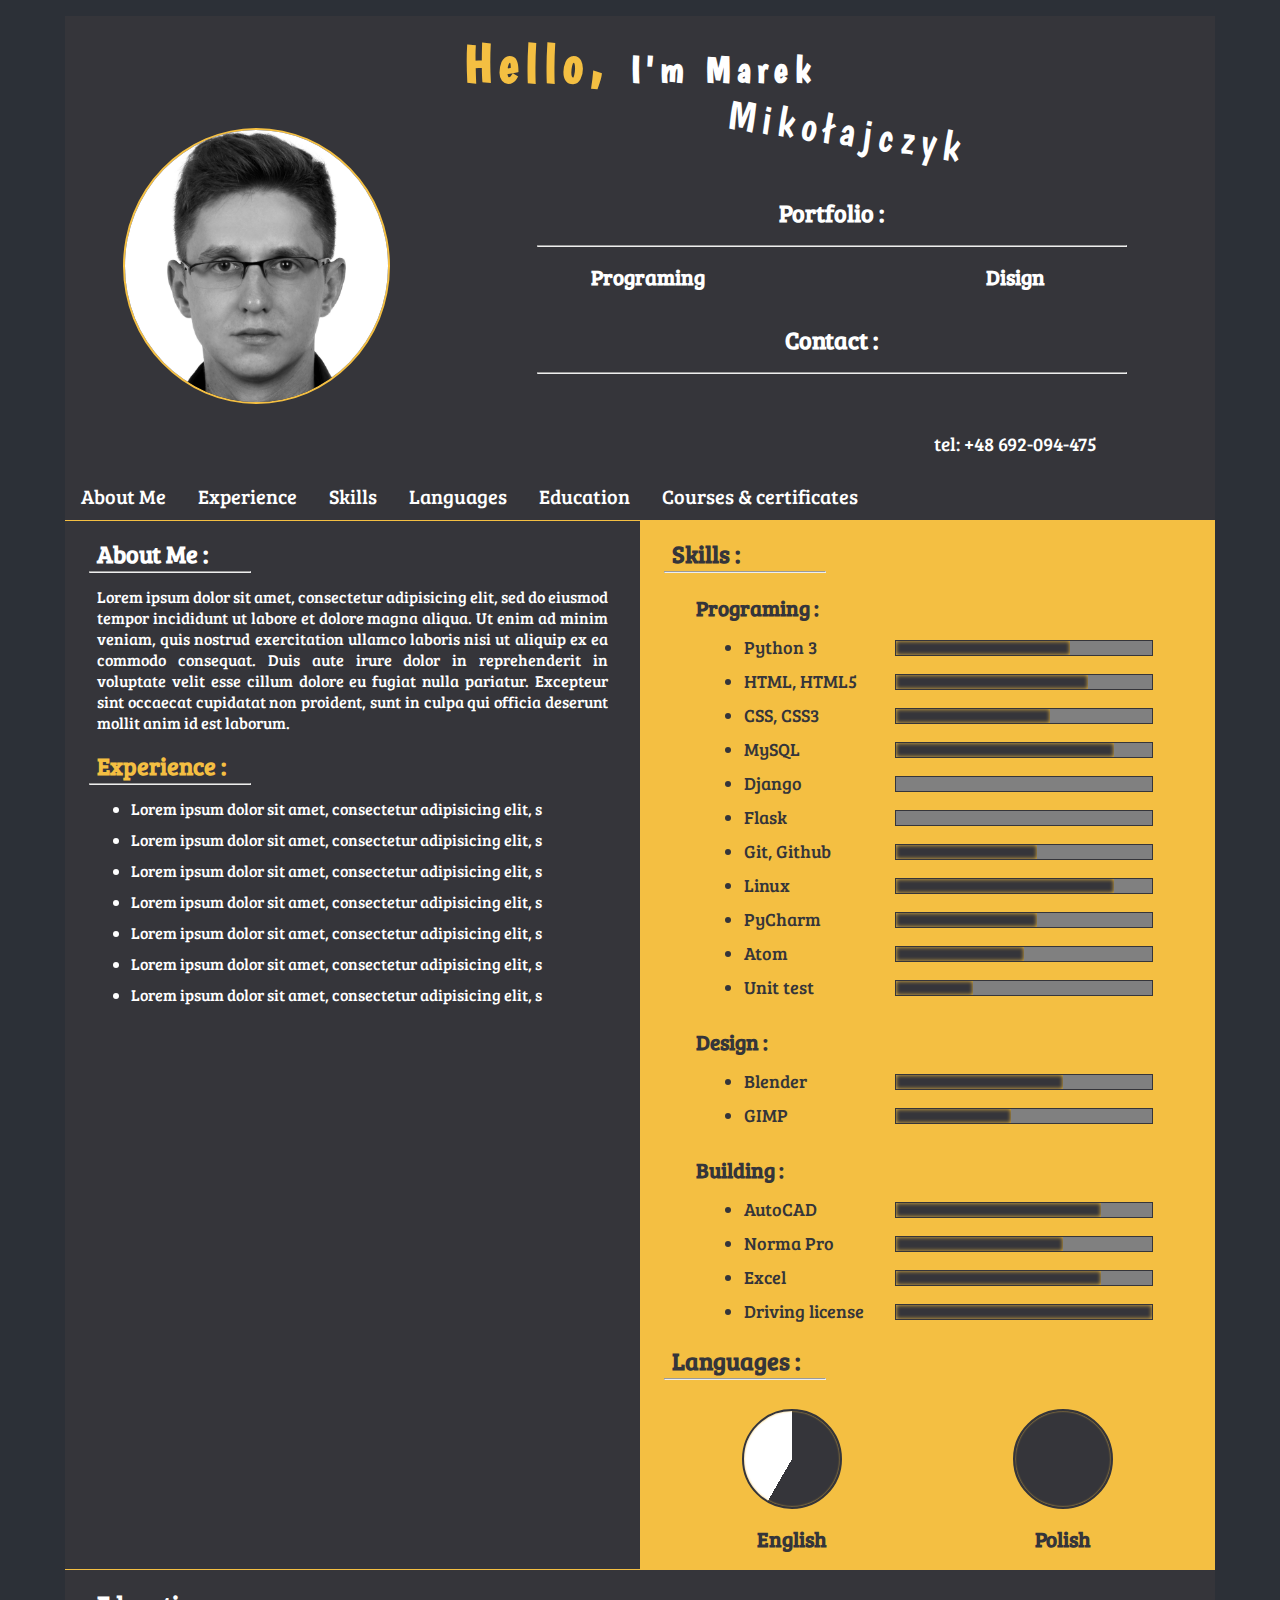
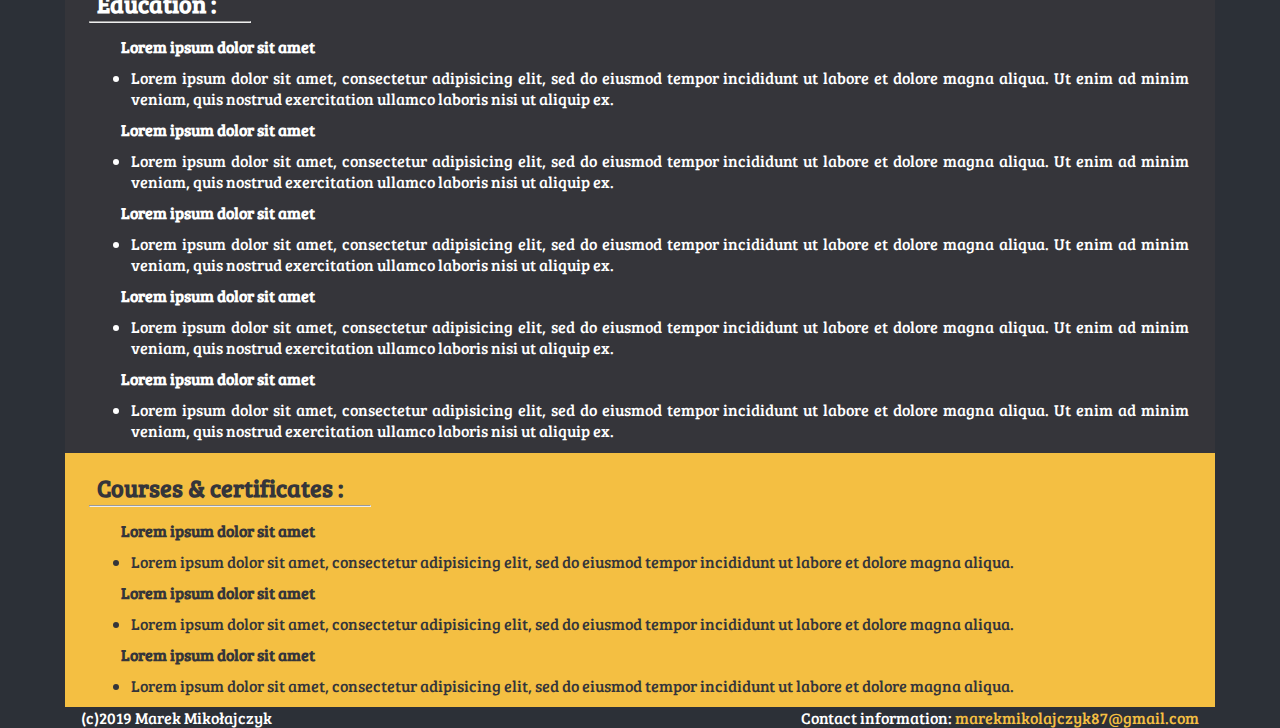
<file: index.html>
<!DOCTYPE html>
<html lang="en">

<head>
  <meta charset="utf-8">
  <meta name="viewport" content="width=device-width, initial-scale=1.0">
  <meta http-equiv="X-UA-Compatible" content="ie=edge">
  <link rel="stylesheet" href="style.css">
  <link rel="stylesheet" href="https://use.fontawesome.com/releases/v5.7.0/css/all.css" integrity="sha384-lZN37f5QGtY3VHgisS14W3ExzMWZxybE1SJSEsQp9S+oqd12jhcu+A56Ebc1zFSJ" crossorigin="anonymous">
  <link href="https://fonts.googleapis.com/css?family=Boogaloo" rel="stylesheet">
  <title>Curriculum vitae Marek Mikołajczyk</title>
</head>


<body>
  <!-- Showecase -->
  <div id="Showecase">
    <header>
      <div>
        <h1>Hello, <span>I'm Marek</span></h1>
      </div>
      <div class="header-box">
        <div class="box1 wr">
          <img src="img/mar.jpg" alt="Marek Mikołajczyk">
        </div>
        <div class="box2 wr">
          <span>Mikołajczyk</span>
        </div>
        <div class="box3 wr al">
          <!-- inside grid box3 -->
          <div>
            <h2>Portfolio :</h2>
            <hr>
          </div>

          <div class="inside-grid">
            <div class="b1">
              <h3>Programing</h3>
              <div class="icons">
                <a href="https://github.com/wolfkitten" target="_blank"><i class="fab fa-github-square"></i></a>
              </div>
            </div>
            <div class="b2">
              <h3>Disign</h3>
              <a href="disign.html" target="_blank"><i class="fas fa-object-group"></i></a>
            </div>
          </div>

          <div>
            <h2>Contact :</h2>
            <hr>
          </div>

          <div class="inside-grid">
            <div class="b1">
              <div class="icons">
                <a href="mailto:marekmikolajczyk87@gmail.com"><i class="fab fa-google-plus-square"></i></a>
              </div>
            </div>
            <div class="b2">
              <p>tel: +48 692-094-475</p>
            </div>
          </div>

        </div>
      </div>
    </header>
  </div>

  <!-- nav -->
  <div id="nav">
    <div class="nav-box">

      <ul>
        <li><a href="#About Me">About Me</a>
        <li><a href="#Experience">Experience</a>
        <li><a href="#Skills">Skills</a>
        <li><a href="#Languages">Languages</a>
        <li><a href="#Education">Education</a>
        <li><a href="#Courses & certificates">Courses & certificates</a>
      </ul>

    </div>
  </div>

<!-- main -->
<main>
  <!-- section-a -->
  <section id="section-a" class="grid">
    <!-- section-a-container-left -->
    <div class="container-left wr">
      <h2 id="About Me">About Me :</h2>
      <hr>
      <p>Lorem ipsum dolor sit amet, consectetur adipisicing elit, sed do eiusmod tempor incididunt ut labore et dolore magna aliqua. Ut enim ad minim veniam, quis nostrud exercitation ullamco laboris nisi ut aliquip ex ea commodo consequat. Duis aute irure dolor in reprehenderit in voluptate velit esse cillum dolore eu fugiat nulla pariatur. Excepteur sint occaecat cupidatat non proident, sunt in culpa qui officia deserunt mollit anim id est laborum.</p>

      <h2 id="Experience">Experience :</h2>
      <hr>

      <ul>
        <li>Lorem ipsum dolor sit amet, consectetur adipisicing elit, s</li>
        <li>Lorem ipsum dolor sit amet, consectetur adipisicing elit, s</li>
        <li>Lorem ipsum dolor sit amet, consectetur adipisicing elit, s</li>
        <li>Lorem ipsum dolor sit amet, consectetur adipisicing elit, s</li>
        <li>Lorem ipsum dolor sit amet, consectetur adipisicing elit, s</li>
        <li>Lorem ipsum dolor sit amet, consectetur adipisicing elit, s</li>
        <li>Lorem ipsum dolor sit amet, consectetur adipisicing elit, s</li>
      </ul>
    </div>

      <!-- section-a-container-right -->
    <div class="container-right wr">
      <h2 id="Skills">Skills :</h2>
      <hr>
      <!-- progrming progeres bar -->
      <h3>Programing :</h3>
      <ul>
        <div class="inside-grid">
          <div>
            <li>Python 3</li>
          </div>
          <div class="progres">
            <progress min="0" value="68" max="100"></progress>
          </div>
        </div>

        <div class="inside-grid">
          <div>
            <li>HTML, HTML5</li>
          </div>
          <div class="progres">
            <progress min="0" value="75" max="100"></progress>
          </div>
        </div>

        <div class="inside-grid">
          <div>
            <li>CSS, CSS3</li>
          </div>
          <div class="progres">
            <progress min="0" value="60" max="100"></progress>
          </div>
        </div>

        <div class="inside-grid">
          <div>
            <li>MySQL</li>
          </div>
          <div class="progres">
            <progress min="0" value="85" max="100"></progress>
          </div>
        </div>

        <div class="inside-grid">
          <div>
            <li>Django</li>
          </div>
          <div class="progres">
            <progress min="0" value="0" max="100"></progress>
          </div>
        </div>

        <div class="inside-grid">
          <div>
            <li>Flask</li>
          </div>
          <div class="progres">
            <progress min="0" value="0" max="100"></progress>
          </div>
        </div>

        <div class="inside-grid">
          <div>
            <li>Git, Github</li>
          </div>
          <div class="progres">
            <progress min="0" value="55" max="100"></progress>
          </div>
        </div>

        <div class="inside-grid">
          <div>
            <li>Linux</li>
          </div>
          <div class="progres">
            <progress min="0" value="85" max="100"></progress>
          </div>
        </div>

        <div class="inside-grid">
          <div>
            <li>PyCharm</li>
          </div>
          <div class="progres">
            <progress min="0" value="55" max="100"></progress>
          </div>
        </div>

        <div class="inside-grid">
          <div>
            <li>Atom</li>
          </div>
          <div class="progres">
            <progress min="0" value="50" max="100"></progress>
          </div>
        </div>

        <div class="inside-grid">
          <div>
            <li>Unit test</li>
          </div>
          <div class="progres">
            <progress min="0" value="30" max="100"></progress>
          </div>
        </div>
      </ul>

      <!-- disign progeres bar -->
      <h3>Design :</h3>
      <ul>
        <div class="inside-grid">
          <div>
            <li>Blender</li>
          </div>
          <div class="progres">
            <progress min="0" value="65" max="100"></progress>
          </div>
        </div>

        <div class="inside-grid">
          <div>
            <li>GIMP</li>
          </div>
          <div class="progres">
            <progress min="0" value="45" max="100"></progress>
          </div>
        </div>
      </ul>

      <!-- Building progeres bar -->
      <h3>Building :</h3>
      <ul>
        <div class="inside-grid">
          <div>
            <li>AutoCAD</li>
          </div>
          <div class="progres">
            <progress min="0" value="80" max="100"></progress>
          </div>
        </div>

        <div class="inside-grid">
          <div>
            <li>Norma Pro</li>
          </div>
          <div class="progres">
            <progress min="0" value="65" max="100"></progress>
          </div>
        </div>

        <div class="inside-grid">
          <div>
            <li>Excel</li>
          </div>
          <div class="progres">
            <progress min="0" value="80" max="100"></progress>
          </div>
        </div>

        <div class="inside-grid">
          <div>
            <li>Driving license</li>
          </div>
          <div class="progres">
            <progress min="0" value="100" max="100"></progress>
          </div>
        </div>
      </ul>

      <!-- language -->
      <h2 id="Languages">Languages :</h2>
      <hr>
      <!-- circle  Languages-->
      <div class="inside-grid">
        <div>
          <pie class="proc65"></pie>
          <h3>English</h3>
        </div>

        <div>
          <pie class="proc100"></pie>
          <h3>Polish</h3>
        </div>
      </div>

    </div>
  </section>

<!-- section-b -->
  <section id="section-b">
    <div class="container-bottom wr">
      <h2 id="Education">Education :</h2>
      <hr>
      <ul>
        <h4>Lorem ipsum dolor sit amet</h4>
        <li>Lorem ipsum dolor sit amet, consectetur adipisicing elit, sed do eiusmod tempor incididunt ut labore et dolore magna aliqua. Ut enim ad minim veniam, quis nostrud exercitation ullamco laboris nisi ut aliquip ex.</li>
        <h4>Lorem ipsum dolor sit amet</h4>
        <li>Lorem ipsum dolor sit amet, consectetur adipisicing elit, sed do eiusmod tempor incididunt ut labore et dolore magna aliqua. Ut enim ad minim veniam, quis nostrud exercitation ullamco laboris nisi ut aliquip ex.</li>
        <h4>Lorem ipsum dolor sit amet</h4>
        <li>Lorem ipsum dolor sit amet, consectetur adipisicing elit, sed do eiusmod tempor incididunt ut labore et dolore magna aliqua. Ut enim ad minim veniam, quis nostrud exercitation ullamco laboris nisi ut aliquip ex.</li>
        <h4>Lorem ipsum dolor sit amet</h4>
        <li>Lorem ipsum dolor sit amet, consectetur adipisicing elit, sed do eiusmod tempor incididunt ut labore et dolore magna aliqua. Ut enim ad minim veniam, quis nostrud exercitation ullamco laboris nisi ut aliquip ex.</li>
        <h4>Lorem ipsum dolor sit amet</h4>
        <li>Lorem ipsum dolor sit amet, consectetur adipisicing elit, sed do eiusmod tempor incididunt ut labore et dolore magna aliqua. Ut enim ad minim veniam, quis nostrud exercitation ullamco laboris nisi ut aliquip ex.</li>
      </ul>
    </div>
  </section>

  <!-- section-c -->
  <section id="section-c">
    <div class="container-bottom wr">
      <h2 id="Courses & certificates">Courses & certificates :</h2>
      <hr>
      <ul>
        <h4>Lorem ipsum dolor sit amet</h4>
        <li>Lorem ipsum dolor sit amet, consectetur adipisicing elit, sed do eiusmod tempor incididunt ut labore et dolore magna aliqua.</li>
        <h4>Lorem ipsum dolor sit amet</h4>
        <li>Lorem ipsum dolor sit amet, consectetur adipisicing elit, sed do eiusmod tempor incididunt ut labore et dolore magna aliqua.</li>
        <h4>Lorem ipsum dolor sit amet</h4>
        <li>Lorem ipsum dolor sit amet, consectetur adipisicing elit, sed do eiusmod tempor incididunt ut labore et dolore magna aliqua.</li>
    </ul>
    </div>
  </section>
</main>

<!-- footer -->
<footer id="footer">
  <div class="wr">
    <p>(c)2019 Marek Mikołajczyk</p>
    <p>Contact information: <a href="mailto:marekmikolajczyk87@gmail.com">marekmikolajczyk87@gmail.com</a></p>
  </div>
</footer>
</body>


</html>
</file>
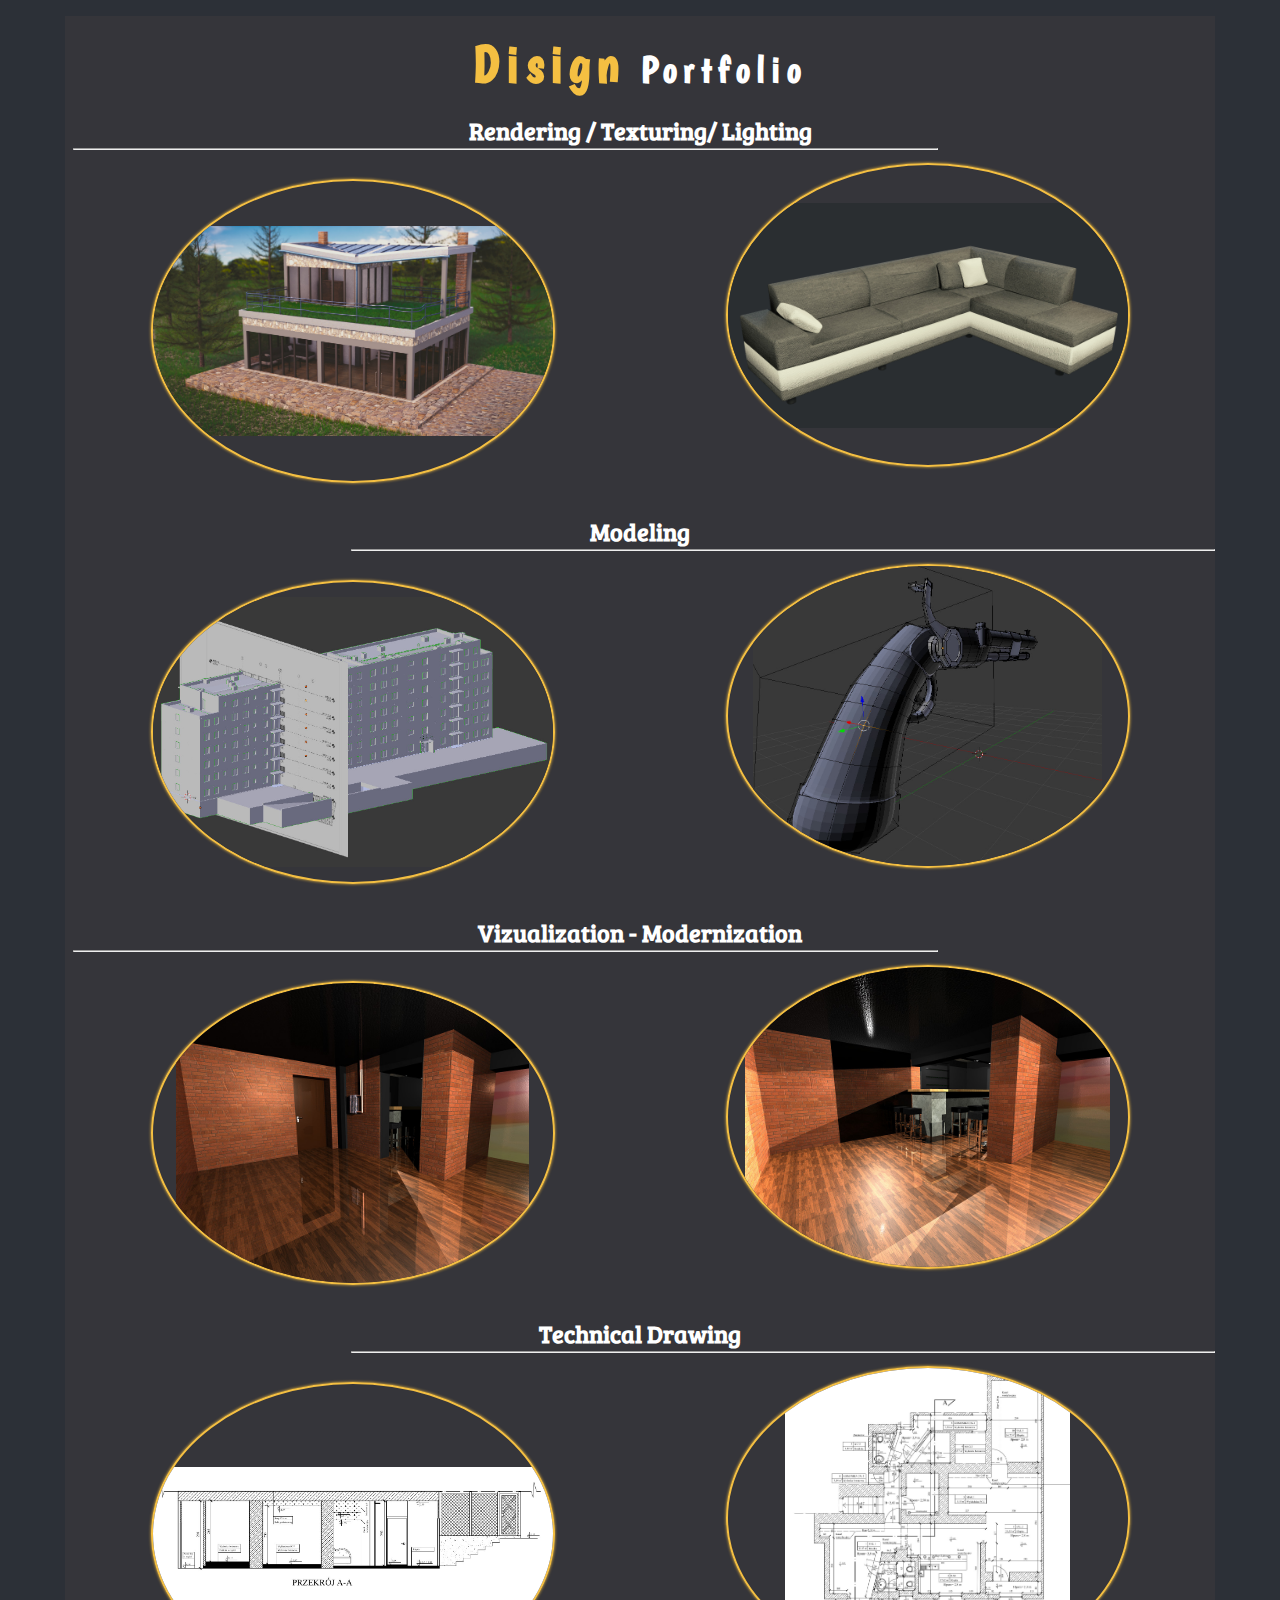
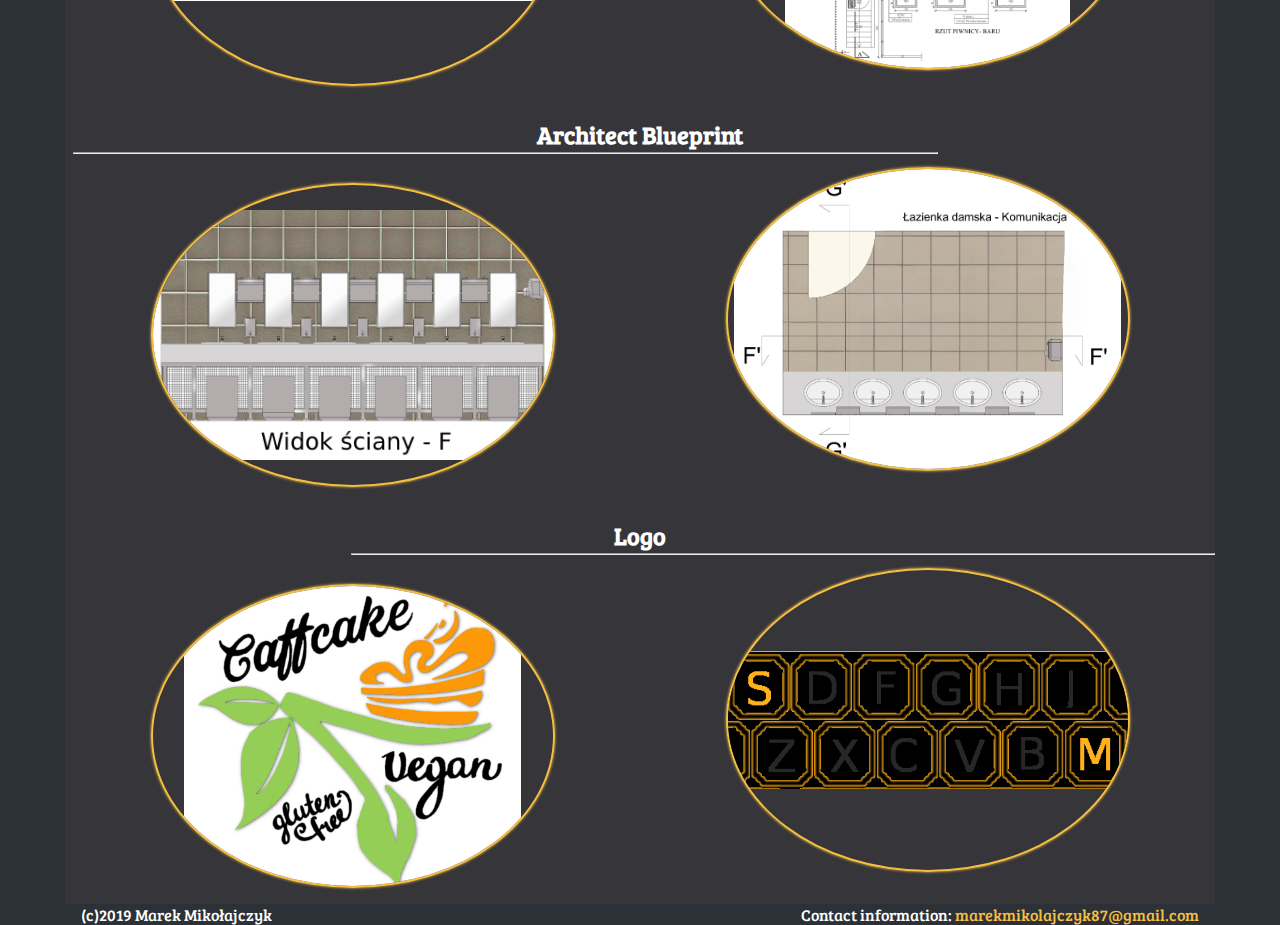
<file: disign.html>
<!DOCTYPE html>
<html lang="en">

<head>
  <meta charset="utf-8">
  <meta name="viewport" content="width=device-width, initial-scale=1.0">
  <meta http-equiv="X-UA-Compatible" content="ie=edge">
  <link rel="stylesheet" href="style.css">
  <link rel="stylesheet" href="https://use.fontawesome.com/releases/v5.7.0/css/all.css" integrity="sha384-lZN37f5QGtY3VHgisS14W3ExzMWZxybE1SJSEsQp9S+oqd12jhcu+A56Ebc1zFSJ" crossorigin="anonymous">
  <link href="https://fonts.googleapis.com/css?family=Boogaloo" rel="stylesheet">
  <title>Disign Portfolio</title>
</head>


<body>
  <!-- Showecase -->
  <div id="Showecase">
    <header>
      <div>
        <h1>Disign<span> Portfolio</span></h1>
    </header>



  <!-- main -->
  <main id="Portfolio">
    <!-- Rendering / Texturing/ Lighting -->
    <h2 id id="Rendering" class="al">Rendering / Texturing/ Lighting</h2>
    <hr>
    <!-- grid image container -->
    <div class="container-img">
      <div class="image-grid">
        <div class="left-img">
          <!-- open imgage in own window -->
          <div class="search">
            <a class="lightbox" href="#img1"><img src="img2/m1.jpg"/><i class="fas fa-search-plus"></i></a>
            <div class="lightbox-target" id="img1">
              <img src="img2/m1.jpg"/>
              <a class="lightbox-close" href="#Rendering"></a>
            </div>
          </div>
        </div>
        <div class="right-img">

          <div class="search">
            <!-- open imgage in own window -->
            <a class="lightbox" href="#img2"><img src="img2/m2.jpg"/><i class="fas fa-search-plus"></i></a>
            <div class="lightbox-target" id="img2">
              <img src="img2/m2.jpg"/>
              <a class="lightbox-close" href="#Rendering"></a>
            </div>
          </div>

        </div>
      </div>

    <!-- Modeling -->
    <h2 id="Modeling" class="al">Modeling</h2>
    <hr class="ri">
    <!-- grid image container -->
    <div class="container-img">
      <div class="image-grid">
        <div class="left-img">
          <div class="search">
            <a class="lightbox" href="#img3"><img src="img2/m3.jpg"/><i class="fas fa-search-plus"></i></a>
            <div class="lightbox-target" id="img3">
              <img src="img2/m3.jpg"/>
              <a class="lightbox-close" href="#Modeling"></a>
            </div>
          </div>
        </div>
        <div class="right-img">
          <!-- open imgage in own window -->
          <div class="search">
            <a class="lightbox" href="#img4"><img src="img2/m4.jpg"/><i class="fas fa-search-plus"></i></a>
            <div class="lightbox-target" id="img4">
              <img src="img2/m4.jpg"/>
              <a class="lightbox-close" href="#Modeling"></a>
            </div>
          </div>
        </div>
      </div>

    <!-- Vizualization AutoCAD 3D -->
    <h2 id="Vizualization" class="al">Vizualization - Modernization </h2>
    <hr>
    <!-- grid image container -->
    <div class="container-img">
      <div class="image-grid">
        <div class="left-img">
          <!-- open imgage in own window -->
          <div class="search">
            <a class="lightbox" href="#img5"><img src="img2/m5.jpg"/><i class="fas fa-search-plus"></i></a>
            <div class="lightbox-target" id="img5">
              <img src="img2/m5.jpg"/>
              <a class="lightbox-close" href="#Vizualization"></a>
            </div>
          </div>
        </div>
        <div class="right-img">
          <!-- open imgage in own window -->
          <div class="search">
            <a class="lightbox" href="#img6"><img src="img2/m6.jpg"/><i class="fas fa-search-plus"></i></a>
            <div class="lightbox-target" id="img6">
              <img src="img2/m6.jpg"/>
              <a class="lightbox-close" href="#Vizualization"></a>
            </div>
          </div>
        </div>
      </div>
    </div>

    <!-- Technical drawing -->
    <h2 id="Technical" class="al">Technical Drawing</h2>
    <hr class="ri">
    <!-- grid image container -->
    <div class="container-img">
      <div class="image-grid">
        <div class="left-img">
          <!-- open imgage in own window -->
          <div class="search">
            <a class="lightbox" href="#img7"><img src="img2/m7.jpg"/><i class="fas fa-search-plus"></i></a>
            <div class="lightbox-target" id="img7">
              <img src="img2/m7.jpg"/>
              <a class="lightbox-close" href="#Technical"></a>
            </div>
          </div>
        </div>
        <div class="right-img">
          <!-- open imgage in own window -->
          <div class="search">
            <a class="lightbox" href="#img8"><img src="img2/m8.jpg"/><i class="fas fa-search-plus"></i></a>
            <div class="lightbox-target" id="img8">
              <img src="img2/m8.jpg"/>
              <a class="lightbox-close" href="#Technical"></a>
            </div>
          </div>
        </div>
      </div>
    </div>

    <!-- Architect blueprint-->
    <h2 id="Architect" class="al">Architect Blueprint</h2>
    <hr>
    <!-- grid image container -->
    <div class="container-img">
      <div class="image-grid">
        <div class="left-img">
          <!-- open imgage in own window -->
          <div class="search">
            <a class="lightbox" href="#img9"><img src="img2/m9.jpg"/><i class="fas fa-search-plus"></i></a>
            <div class="lightbox-target" id="img9">
              <img src="img2/m9.jpg"/>
              <a class="lightbox-close" href="#Architect"></a>
            </div>
          </div>
        </div>
        <div class="right-img">
          <!-- open imgage in own window -->
          <div class="search">
            <a class="lightbox" href="#img10"><img src="img2/m10.jpg"/><i class="fas fa-search-plus"></i></a>
            <div class="lightbox-target" id="img10">
              <img src="img2/m10.jpg"/>
              <a class="lightbox-close" href="#Architect"></a>
            </div>
          </div>
        </div>
      </div>
    </div>

    <!-- Logo -->
    <h2 id="Logo" class="al">Logo</h2>
    <hr class="ri">
    <!-- grid image container -->
    <div class="container-img">
      <div class="image-grid">
        <div class="left-img">
          <!-- open imgage in own window -->
          <div class="search">
            <a class="lightbox" href="#img11"><img src="img2/m11.jpg"/><i class="fas fa-search-plus"></i></a>
            <div class="lightbox-target" id="img11">
              <img src="img2/m11.jpg"/>
              <a class="lightbox-close" href="#Logo"></a>
            </div>
          </div>
        </div>
        <div class="right-img">
          <!-- open imgage in own window -->
          <div class="search">
            <a class="lightbox" href="#img12"><img src="img2/m12.png"/><i class="fas fa-search-plus"></i></a>
            <div class="lightbox-target" id="img12">
              <img src="img2/m12.png"/>
              <a class="lightbox-close" href="#Logo"></a>
            </div>
          </div>
        </div>
      </div>
    </div>
  </div>
  </main>


    <!-- footer -->
  <footer id="footer">
    <div class="wr">
      <p>(c)2019 Marek Mikołajczyk</p>
      <p>Contact information: <a href="mailto:marekmikolajczyk87@gmail.com">marekmikolajczyk87@gmail.com</a></p>
    </div>
  </footer>
</body>


</html>
</file>
<file: style.css>
@import url('https://fonts.googleapis.com/css?family=Bree+Serif');
/* structural code */

body{
  background: #2c3037;
  font-family: 'Bree Serif', serif,'Lato', sans-serif;
  margin: auto;
  color: #fff;
  text-align: justify;
  max-width: 1150px;
}

/* image */
img{

  display: block;
  width: 75%;
  height: auto;
  border: 2px solid #f4bf42;
  border-radius: 50%;
  margin: 30px auto;
}

/* text opction */
h1{
  font-family: 'Boogaloo',Arial, Helvetica,sans-serif;
  letter-spacing: 0.4rem;
  color: #f4bf42;
  padding: 1rem 0;
  font-size: 3.3rem;
  margin-bottom: -0.8rem;
  margin-top: 1rem;
  width: 100%;
  text-align: center;
}

h2{
  margin: 1rem;
}

h3{
  margin: 1.5rem auto 0.5rem 2.5rem;
  font-size: 1.3rem;

}

h4{
  margin: 0;
}

p{
  margin: 1rem;
}

ul{
  margin: 0;
}

li{
  margin: 10px;
}

span{
  color: #fff;
  font-size: 2.3rem;
}

.box2 span{
  font-family: 'Boogaloo',Arial, Helvetica,sans-serif;
  letter-spacing: 0.4rem;
  font-size: 2.6rem;
}

hr{
  width: 17.5rem;
  margin-top: -15px;
  float: left;
  margin-left: 0.5rem;
  color: #f4bf42;
}

.al{
  text-align: center;
}

#Experience{
  color: #f4bf42;
}

.wr{
  padding: 0 1rem;
}

/* icons  gmail github disign */
.fab{
  color: #fff;
  font-size: 5rem;
  margin: 1rem 0 ;
  text-decoration: none;
}

.fab:hover{
  color: #f4bf42;
}

.fas{
  color: #fff;
  font-size: 5rem;
  margin: 1rem 0 ;
  text-decoration: none;
}

.fas:hover{
  color: #f4bf42;
}

/* link */
a:active{
  outline: none;
}



/* Showecase */
#Showecase{
  width: 100%;
  background: #35353A;
}

/* header grid box */
.header-box{
  display: grid;
  grid-template-columns: 1fr 2fr;
}

.box1{
  grid-column: 1;
  grid-row: 1/4;
  margin left: auto;
  margin-right: auto;

}

.box2{
  grid-column: 2;
  grid-row: 1;
  text-align: center;
  padding-top: 0.6rem;
  position: relative;
  height: 3rem;
  margin-bottom: 1.5rem;
}

/* name positon-rolate */
.box2 span{
  position: absolute;
  transform: rotate(8deg);
  transform-origin: 5rem -45rem;
}

.box3{

  grid-column: 2;
  grid-row: 2/4;
}

.inside-grid{
  display: grid;
  grid-template-columns: repeat(2,1fr);
}

.b1{
  grid-column: 1;
}

.b2{
  grid-column: 2;
}

.b2 p{
  font-size: 1.2rem;
  margin-top: 2.5rem;
}

.b2 a{
  text-decoration: none;
  color: #fff;
  font-size: 1.2rem;
}

.b2 a:hover{
  display: block;
  color: #f4bf42;
  height: 45px;
}

.box3 hr{
  float: inherit;
  margin: 0 auto 1rem auto;
  width: 80%;
}

/* nav */
#nav{
  background: #35353A;
}

.nav-box ul{
  list-style-type: none;
  margin: 0;
  padding: 0;
  text-align: left;

}

.nav-box ul li{
  display: inline-block;
  background: #35353A;
  font-size: 1.1rem;
  margin: 0;
  font-size: 1.25rem;
}

.nav-box a{
  display: inline-block;
  text-decoration: none;
  padding: 10px;
  color: #fff;
  padding-left: 1rem;
  padding-right: 1rem;
}

.nav-box a:hover{
  background: #f4bf42;
  color: #35353A;
}

/* main */
/* section-a */
#section-a.grid{
  display: grid;
  grid-template-columns: repeat(2,1fr);
  border-top: 1px solid #f4bf42;
}

#section-a.grid hr{
  width: 10rem;
}


#section-a .container-left{
  grid-column: 1;
  background: #35353A;
}

#section-a .container-right{
  grid-column: 2;
  background: #f4bf42;
  color: #35353A;
}

#section-a .container-right hr{
  color: #35353A;
}

.inside-grid li{
  font-size: 1.1rem;
  font-weight: 500;
  margin: 5px auto 5px 3rem;
  min-width: 215px;
}

.progres{
  margin: auto 0 auto -4rem;
}

progress[value]{
  width: 85%;
  height: 1rem;
  background-color: #fff;;
  -webkit-appearance: none;
  -moz-appearance: none;
  appearance: none;
  border: 1px solid #35353A;
  box-shadow: 0 0px 2px #35353A inset;
}

/* color progress bar broswer */
progress::-moz-progress-bar {
  background: #35353A;
  box-shadow: 0px 0px 4px #f4bf42 inset;
}

progress::-webkit-progress-value {
  background: #35353A;
  box-shadow: 0px 0px 4px #f4bf42 inset;
}
progress {
   color: #35353A;
   box-shadow: 0px 0px 4px #f4bf42 inset;
 }


/* circle bar  language*/
pie {
    width: 6em;
    height: 6em;
    display: block;
    border-radius: 50%;
    background-color: #35353A;
    border: 2px solid #35353A;
    margin: 1em auto;

}

.proc65 {
  box-shadow: 0 0px 2px #f4bf42 inset;
  background-image:
      linear-gradient(120deg, transparent 50%, #35353A 50% ),
      linear-gradient(90deg, white 50%, transparent 50%);
}

.proc100{
  box-shadow: 0 0px 2px #f4bf42 inset;
  background-image:
      linear-gradient(120deg, transparent 50%, #35353A 50% ),
}

.inside-grid h3{
  margin: 0;
  text-align: center;
  margin-bottom: 1rem;
}


/* section-b */
#section-b{
  background: #35353A;
  margin: 0;
  padding: 0.1rem 0;
  border-top: 1px solid #f4bf42;
}

#section-b hr{
  width: 10rem;
}

/* section-c */
#section-c{
  background: #f4bf42;
  color: #35353A;
  padding: 0.1rem 0;
}

/* footer */
#footer{
  text-align: center;
  color: #fff;
  background: #35353A;
}

#footer a{
  text-decoration: none;
  color: #f4bf42;
}

#footer p{
  margin: 0;
  display: inline;
}

#footer p:first-child{
  float: left;
}

#footer p:last-child{
  float: right;
}



/* page-disign */
.ri{
  float: right;
}

#Portfolio hr{
  width: 75%;
}

.container-img{
  min-height: 320px;

}

.image-grid{
  display: grid;
  grid-template-columns: repeat(2,1fr)
}

.left-img{
  grid-column: 1;
  margin: 1rem;
}

.left-img img{
  margin: 0 auto;
  object-fit: contain;
}

}

.right-img{
  grid-column: 2;
  margin: 1rem;
}

.right-img img{
  margin: 0 auto;
  object-fit: contain;
}






/* Styles the thumbnail */


.lightbox img {
height: 300px;
width: 400px;
box-shadow: 0 0px 3px #f4bf42 ;
}


.search{
  position: relative;

}

.lightbox .fas {
  position: absolute;
  display: block;
  top: 35%;
  left: 44%;
  color: #fff;
  opacity: 0;
  text-align: center;


}

.lightbox .fas:hover {
  color: #f4bf42;
  opacity:1;
  -webkit-transition: .5s ease-in-out;
  -moz-transition: .5s ease-in-out;
  -o-transition: .5s ease-in-out;
  transition: .5s ease-in-out;
}




a.lightbox img :hover{
opacity: 0.4;
-webkit-transition: .5s ease-in-out;
-moz-transition: .5s ease-in-out;
-o-transition: .5s ease-in-out;
transition: .5s ease-in-out;
border-radius: 50%;
}

/* Styles the lightbox, removes it from sight and adds the fade-in transition */

.lightbox-target {
position: fixed;
top: -100%;
width: 100%;
background: rgba(0,0,0,.7);
opacity: 0;
-webkit-transition: opacity .5s ease-in-out;
-moz-transition: opacity .5s ease-in-out;
-o-transition: opacity .5s ease-in-out;
transition: opacity .5s ease-in-out;
overflow: hidden;
z-index: 11111;


}

/* Styles the lightbox image, centers it vertically and horizontally, adds the zoom-in transition and makes it responsive using a combination of margin and absolute positioning */

.lightbox-target img {
margin: auto;
position: absolute;
top: 0;
left:0;
right:0;
bottom: 0;
-webkit-transition: .5s ease-in-out;
-moz-transition: .5s ease-in-out;
-o-transition: .5s ease-in-out;
transition: .5s ease-in-out;
border-radius: 0;
width: 85%;
max-height: 800px;
}

/* Styles the close link, adds the slide down transition */

a.lightbox-close {
display: block;
width:75px;
height:75px;
color: #fff;
text-decoration: none;
position: absolute;
top: -80px;
right: 0;
-webkit-transition: .5s ease-in-out;
-moz-transition: .5s ease-in-out;
-o-transition: .5s ease-in-out;
transition: .5s ease-in-out;
}

/* Provides part of the "X" to eliminate an image from the close link */

a.lightbox-close:before {
content: "";
display: block;
height: 30px;
width: 1px;
background: #fff;
position: absolute;
left: 26px;
top:10px;
-webkit-transform:rotate(45deg);
-moz-transform:rotate(45deg);
-o-transform:rotate(45deg);
transform:rotate(45deg);
}

/* Provides part of the "X" to eliminate an image from the close link */

a.lightbox-close:after {
content: "";
display: block;
height: 30px;
width: 1px;
background: #fff;
position: absolute;
left: 26px;
top:10px;
-webkit-transform:rotate(-45deg);
-moz-transform:rotate(-45deg);
-o-transform:rotate(-45deg);
transform:rotate(-45deg);
}

/* Uses the :target pseudo-class to perform the animations upon clicking the .lightbox-target anchor */

.lightbox-target:target {
opacity: 1;
top: 0;
bottom: 0;
left: 0;
right: 0;
}

.lightbox-target:target img {100
max-height: 100%;
max-width: 100%;
}

.lightbox-target:target a.lightbox-close {
top: 0px;
}





/* next divice */
@media screen and (max-width: 1150px) {
    .header-box{
      grid-template-columns: 1fr 1fr;
    }
}

@media screen and (max-width: 860px) {
  .header-box{
    grid-template-columns: 1fr;
  }
  .box1{
    grid-row: auto;;
  }

  .box2{
    grid-column: auto;
  }

  .box3{
    grid-column: auto;
    grid-row: auto;
  }

  .nav-box ul{
    text-align: center;
  }

  .nav-box ul li{
    display:flex;
  }

  .nav-box a{
    width: 100%;
  }

  /* next page */
  .image-grid{
    grid-template-columns: 1fr;
  }

  .right-img{
    grid-column: 1;
  }

  #Portfolio hr{
    width: 100%;
  }

  .lightbox-target img {
  width: 100%;
  }
}

@media screen and (max-width: 680px) {
  #section-a.grid{
    grid-template-columns: 1fr;
  }

  #section-a .container-right{
  grid-column: auto;
  }

  #footer p{
    margin: 0;
    display: grid;

  }

  #footer p:first-child{
    float: none;
    text-align: center;
  }

  #footer p:last-child{
    float: none;
    text-align: center;
}
</file>
